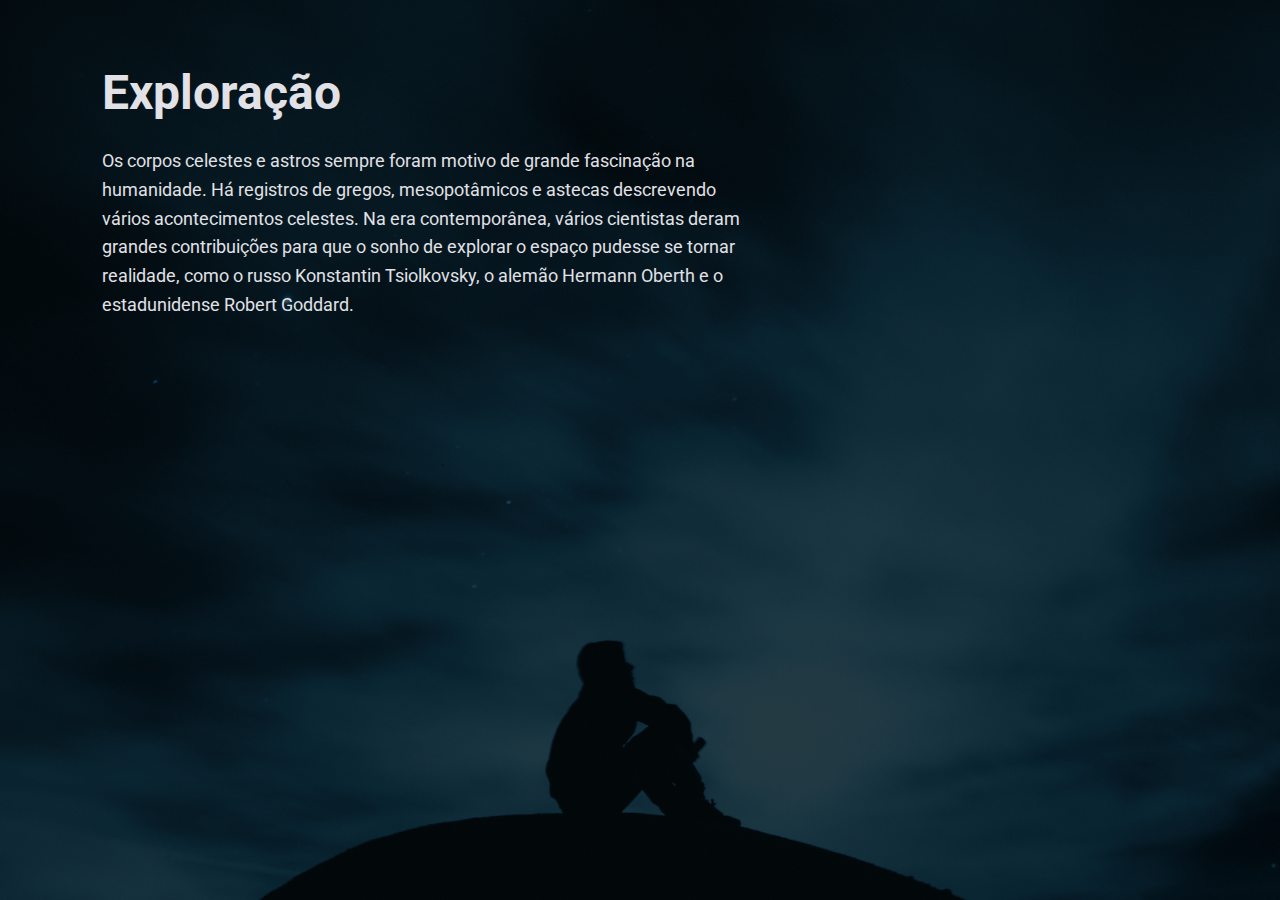
<file: pages/exploration.html>
<!DOCTYPE html>
<html lang="pt-br">
  <head>
    <link rel="preconnect" href="https://fonts.googleapis.com" />
    <link rel="preconnect" href="https://fonts.gstatic.com" crossorigin />
    <meta charset="UTF-8" />
    <meta name="viewport" content="width=device-width, initial-scale=1.0" />
    <title>Exploração</title>
    <link rel="stylesheet" href="/style.css" />
    <link
      href="https://fonts.googleapis.com/css2?family=Poppins:wght@700&family=Roboto:wght@400;700&display=swap"
      rel="stylesheet"
    />
  </head>
  <body>
    <img src="/img/mountains-universe-3.png" alt="" />

    <div class="text">
      <h1>Exploração</h1>
      <p>
        Os corpos celestes e astros sempre foram motivo de grande fascinação na
        humanidade. Há registros de gregos, mesopotâmicos e astecas descrevendo
        vários acontecimentos celestes. Na era contemporânea, vários cientistas
        deram grandes contribuições para que o sonho de explorar o espaço
        pudesse se tornar realidade, como o russo Konstantin Tsiolkovsky, o
        alemão Hermann Oberth e o estadunidense Robert Goddard.
      </p>
    </div>
  </body>
</html>
</file>
<file: style.css>
* {
  margin: 0;
  padding: 0;
  box-sizing: border-box;
}

:root {
  font-size: 62.5%;
}

body {
  font-size: 1.6rem;
  font-family: 'Roboto', sans-serif;
}

img {
  width: 100%;
  height: 100vh;
  position: absolute;
  top: 0;
  left: 0;
  z-index: -1;
  object-fit: cover;
  animation: topdown 400ms 250ms backwards;
}

nav {
  display: flex;
  align-items: center;
  gap: 3.2rem;
  padding: 4rem 0 0 7.2rem;
}

ul {
  list-style: none;
  display: flex;
  gap: 3.2rem;
  align-items: center;
}

a {
  text-decoration: none;
  color: #c4c4cc;
  font-size: 2.1rem;
}

a:hover {
  font-weight: bold;
  color: #ffffff;
}

.content {
  width: 100%;
  height: auto;
  margin: 17.2rem auto 0;
  text-align: center;
}

h2,
h1 {
  color: #e1e1e6;
  font-weight: 700;
  font-size: 4.8rem;
  line-height: 125%;
  margin-bottom: 2.4rem;
}

h1 {
  animation: toright 700ms 350ms backwards;
}

.content a {
  border: 0.2rem solid #ffffff;
  padding: 1.2rem 3.2rem;
  background: none;
  color: #ffffff;
  text-transform: uppercase;
  border-radius: 0.5rem;
  cursor: pointer;
}

.content a:hover {
  color: #02799d;
  background-color: #ffffff;
}

.text {
  max-width: 64.8rem;
  margin: 6.3rem 10.2rem 0;
}

p {
  font-weight: 400;
  font-size: 1.8rem;
  line-height: 160%;
  color: #e1e1e6;
  animation: toleft 700ms 450ms backwards;
}

@keyframes topdown {
  0% {
    opacity: 0;
    transform: translateY(-30px);
  }

  100% {
    opacity: 1;
    transform: translateY(0);
  }
}

@keyframes downtop {
  0% {
    opacity: 0;
    transform: translateY(30px);
  }

  100% {
    opacity: 1;
    transform: translateY(0);
  }
}

@keyframes toright {
  0% {
    opacity: 0;
    transform: translateX(-30px);
  }

  100% {
    opacity: 1;
    transform: translateX(0);
  }
}

@keyframes toleft {
  0% {
    opacity: 0;
    transform: translateX(30px);
  }

  100% {
    opacity: 1;
    transform: translateX(0);
  }
}
</file>
